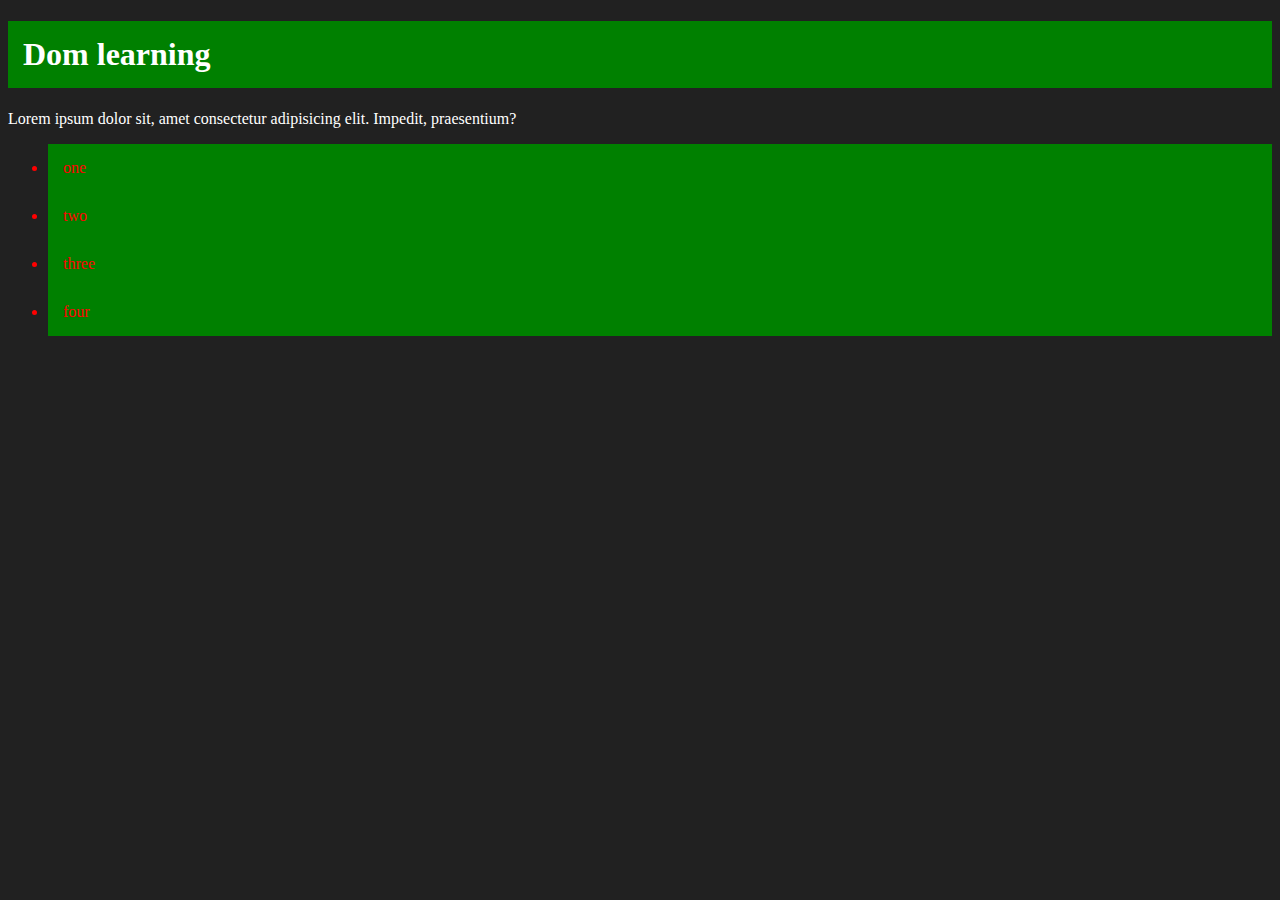
<file: 06_Dom/index.html>
<!DOCTYPE html>
<html lang="en">
<head>
    <meta charset="UTF-8">
    <meta name="viewport" content="width=device-width, initial-scale=1.0">
    <title>DOM learning</title>
    <style>
        .bg-dark{
            background-color: #212121;
            color :#fff;
        }
    </style>
</head>
<body class="bg-dark">
    <div >
        <h1 class="heading" id="title">Dom learning <span style="display:none;">test text</span> </h1>
        <p>Lorem ipsum dolor sit, amet consectetur adipisicing elit. Impedit, praesentium?</p>
        <ul>
            <li class="list-item">one</li>
            <li class="list-item">two</li>
            <li class="list-item">three</li>
            <li class="list-item">four</li>
        </ul>
    </div>
    <script>
        document.getElementById("title");
        // <h1 class="heading" id="title" style="background-color: green; padding: 15px;">Dom learning</h1>
        document.getElementById("title").className;
        // 'heading'
        const title =document.getElementById("title")
        title.style.backgroundColor = "green";
        title.style.padding = "15px";
        title.innerHTML 
        title.innerText
        title.textContent
        document.getElementsByClassName("heading");

        // imp query

        document.querySelectorAll("h2"); // select all h2 tag element
        document.querySelector("#title") // it return id

         const myul = document.querySelector("ul");
         //const turnGreen = myul.querySelector("li");
         //turnGreen.style.backgroundColor = "green"; // first element background will be green
         //const turnGreen = myul.querySelectorAll("li");
         //turnGreen[1].style.backgroundColor = "green"; // 1 index element background will be green

         const templist = document.querySelectorAll("li"); // make all li element green 

         templist.forEach(function (item) {
            item.style.backgroundColor = "green";
            item.style.color = "red";
            item.style.padding="15px";
         })


       
    </script>
</body>

</html>
</file>
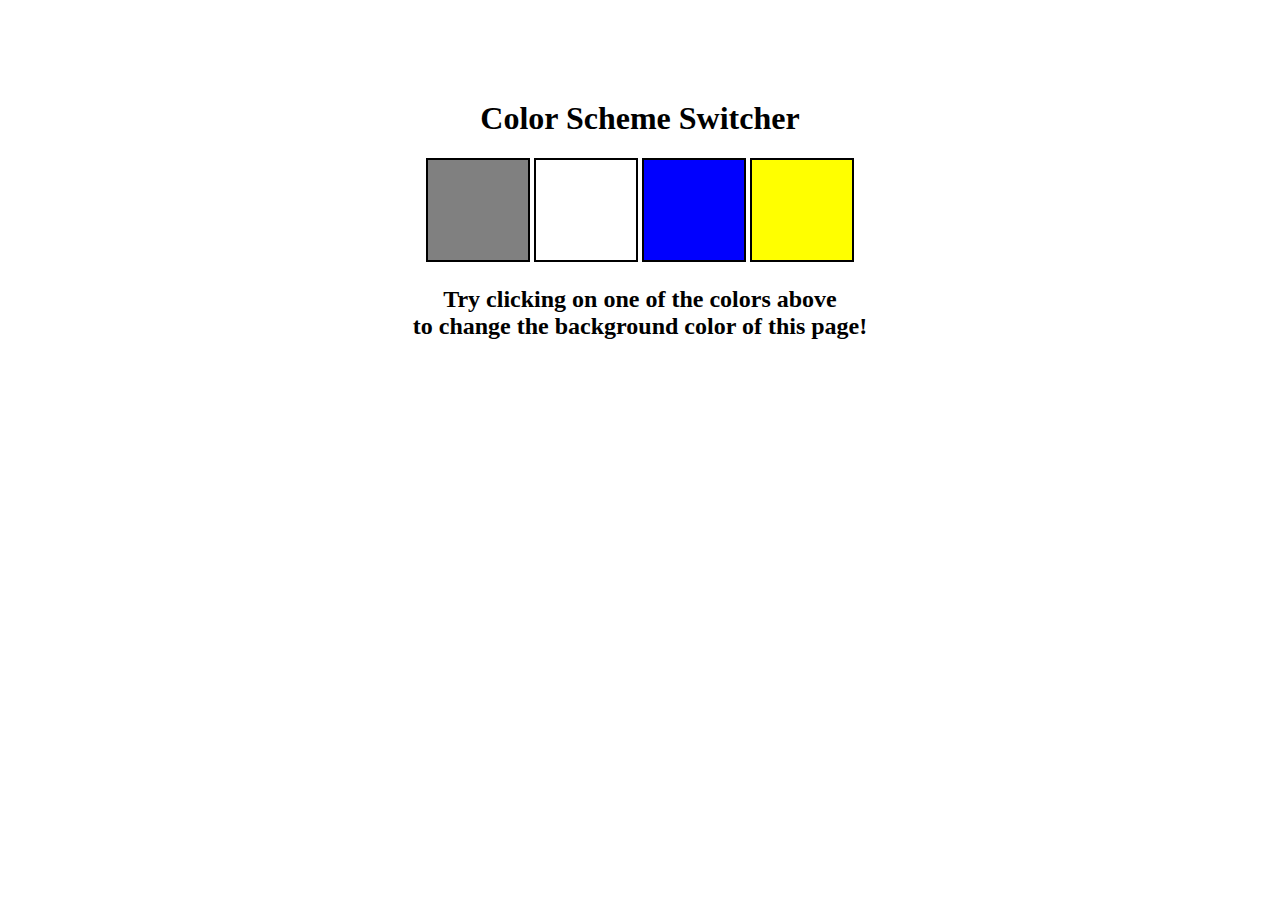
<file: 07_Projects/01_color_Switcher/index.html>
<!DOCTYPE html>
<html lang="en">
<head>
    <meta charset="UTF-8">
    <meta name="viewport" content="width=device-width, initial-scale=1.0">
    <link rel="stylesheet" href="style.css">
    <title>JavaScript Background Color Switcher</title>
</head>
<body>
    <div class="canvas">
    <h1>Color Scheme Switcher</h1>
    <span class="button" id="grey"></span>
    <span class="button" id="white"></span>
    <span class="button" id="blue"></span>
    <span class="button" id="yellow"></span>
    <h2>Try clicking on one of the colors above <span>to change the background color of this page!</span></h2></div>
</body>
<script src="script.js"></script>
</html>
</file>
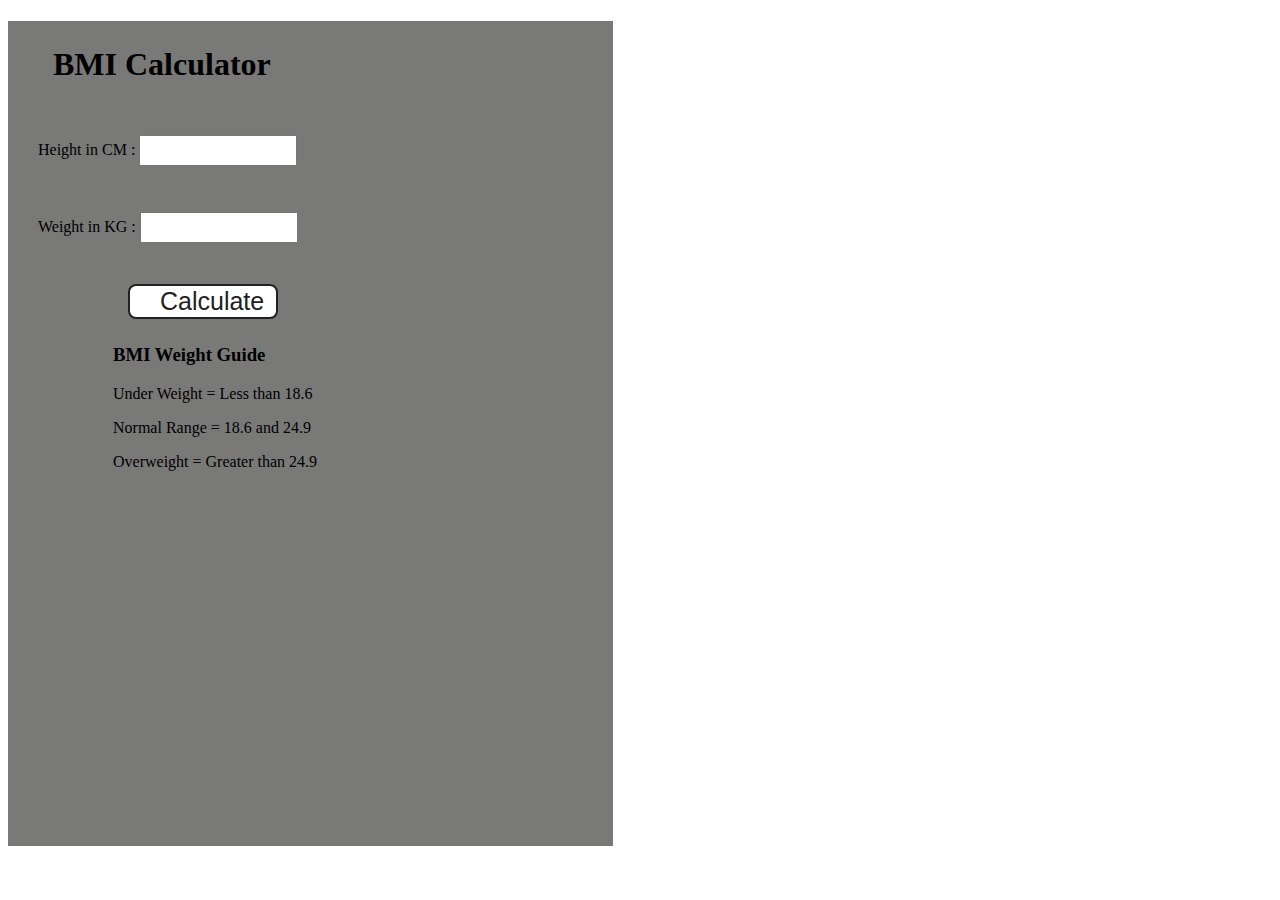
<file: 07_Projects/02_bmi_calculator/index.html>
<!DOCTYPE html>
<html lang="en">
<head>
    <meta charset="UTF-8">
    <meta name="viewport" content="width=device-width, initial-scale=1.0">
    <title>BMI Calculator</title>
</head>
<style>
   .container{
    width:575px;
    height:825px;
    background-color: #797978;
    padding-left:30px;
   }
   #height,#weight{
    width:150px;
    height:25px;
    margin-top: 30px;
   }
   #weight-guide{
    margin-left:75px;
    margin-top: 25px;
   }
   #results{
    font-size:35px;
    margin-left:90px;
    margin-top: 20px;
   }
   button{
    width : 150px;
    height : 35px;
    margin-left: 90px;
    margin-top: 25px;
    background-color: #fff;
    padding:1px 30px;
    border-radius: 8px;
    color:#212121;
    border:2px solid #212121;
    font-size: 25px;
   }
   h1{
    padding-left: 15px;
    padding-top:25px;
   }
</style>
<body>
    <div class="container">
        <h1>BMI Calculator</h1>
        <form >
            <p><label for="">Height in CM : </label><input type="text" id="height"></p>
            <p><label for="">Weight in KG : </label><input type="text" id="weight"></p>
            <button>Calculate</button>
            <div id="results"></div>
            <div id="weight-guide">
                <h3>BMI Weight Guide</h3>
                <p>Under Weight = Less than 18.6</p>
                <p>Normal Range = 18.6 and 24.9</p>
                <p>Overweight = Greater than 24.9</p>
            </div>
        </form>
    </div>
</body>
<script>
    const form = document.querySelector("form");

    form.addEventListener("submit",function(e){
        e.preventDefault();
        const height = parseInt(document.querySelector("#height").value);
        const weight = parseInt(document.querySelector("#weight").value);
        const results = document.querySelector("#results");

        if(height === "" || height<0 || isNaN(height)){
            results.innerHTML =`Please give a valid height ${height}`;
        }
        else if(weight === "" || weight<0 || isNaN(weight)){
            results.innerHTML = `Please give a valid height ${weight}`;
        }
        else{
            const bmi = (weight / ((height*height)/10000)).toFixed(2);
            results.innerHTML = `<span>${bmi}</span>`;
        }
    })
</script>
</html>
</file>
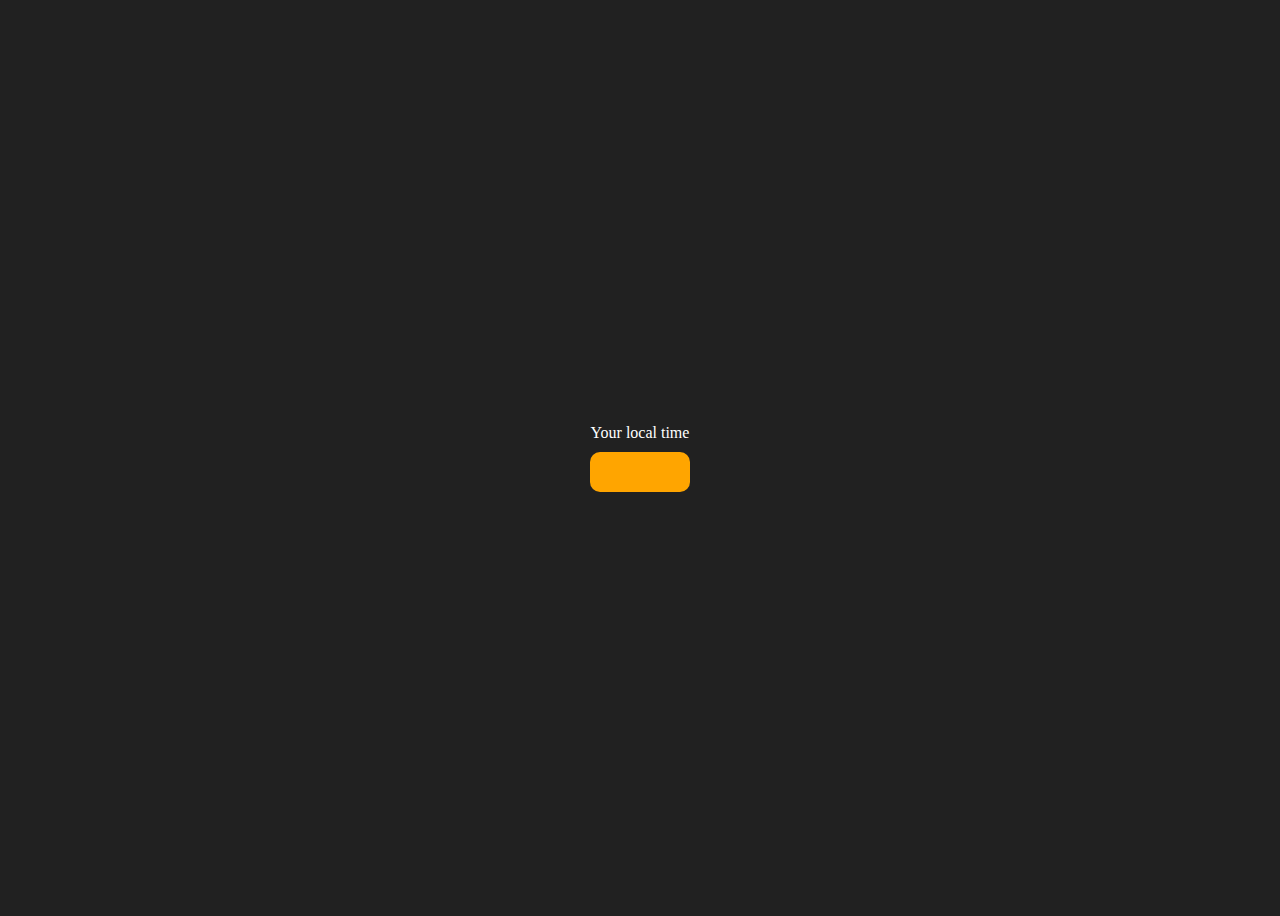
<file: 07_Projects/03_DigitalTime/index.html>
<!DOCTYPE html>
<html lang="en">
<head>
    <meta charset="UTF-8">
    <meta name="viewport" content="width=device-width, initial-scale=1.0">
    <title>Your Local Time</title>
    <style>
        body{
            background-color: #212121;
            color:#fff;
        }
        .center{
            display:flex;
            height: 100vh;
            justify-content: center;
            align-items: center;
            flex-direction: column;

        }
        #clock{
            font-size: 40px;
            background-color: orange;
            padding: 20px 50px;
            margin-top: 10px;
            border-radius: 10px;
        }
    </style>
</head>
<body>
    <div class="center">
        <div id="banner"><span>Your local time</span></div>
        <div id="clock"></div>
    </div>
    <script>
        const clock = document.getElementById("clock");
        setInterval(function(){
            let date = new Date();
            clock.innerHTML = date.toLocaleString();
        },1000);
    </script>
    
</body>
</html>
</file>
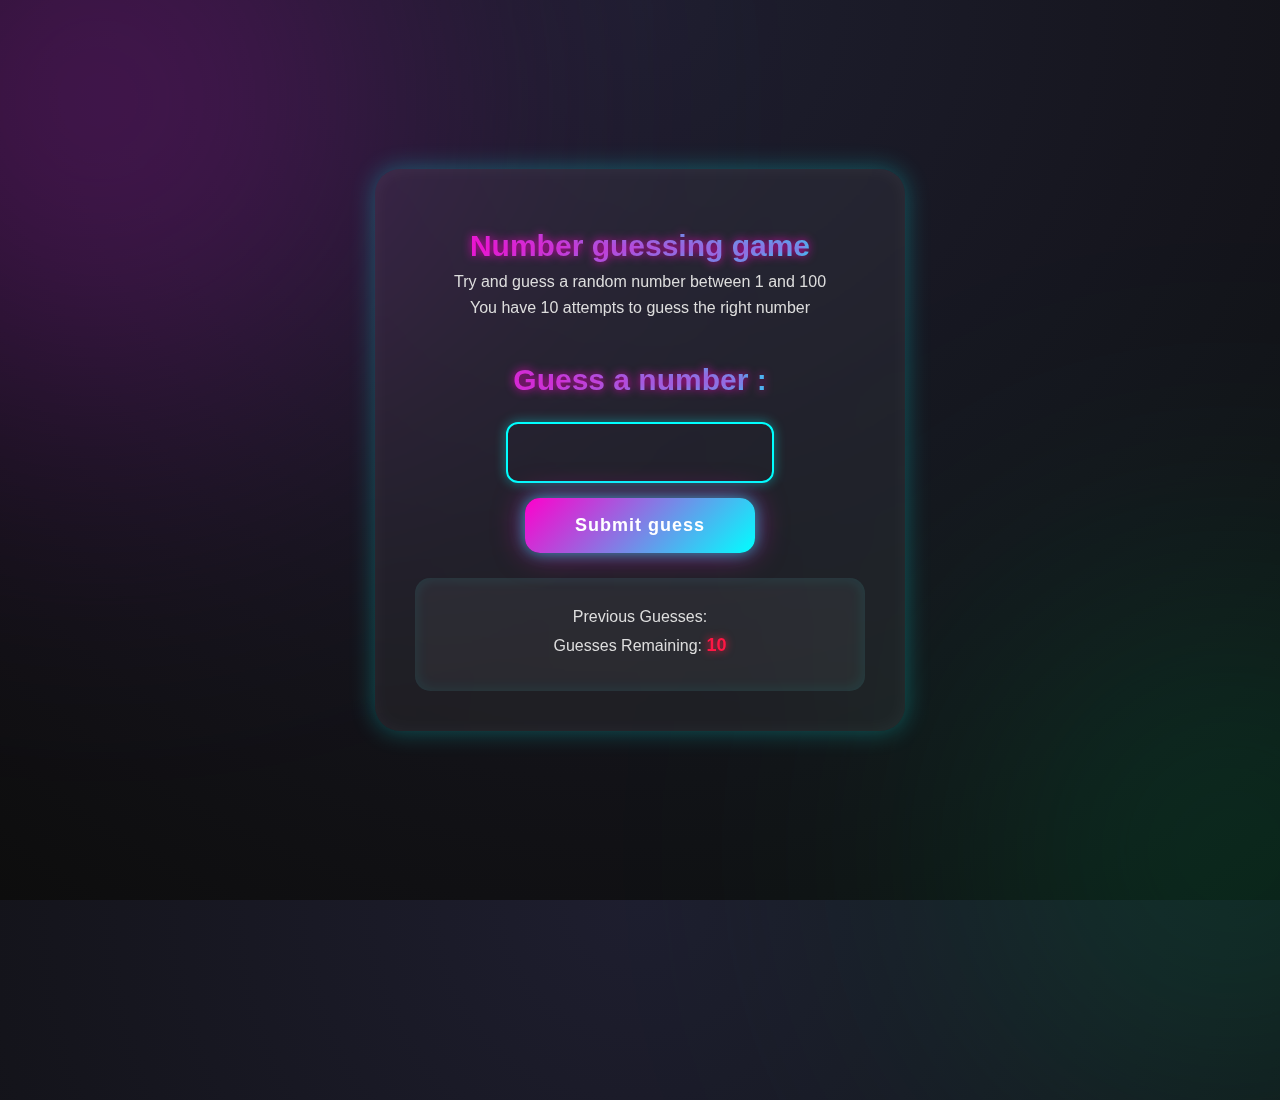
<file: 07_Projects/04_GuessNo/index.html>
<!DOCTYPE html>
<html lang="en">
<head>
    <meta charset="UTF-8">
    <meta name="viewport" content="width=device-width, initial-scale=1.0">
    <title>Number Guessing Game</title>
    <link rel="stylesheet" href="style.css">
</head>
<body style="background-color: #212121; color: #fff;">
    <div id="wrapper">
        <h1>Number guessing game</h1>
        <p>Try and guess a random number between 1 and 100</p>
        <p>You have 10 attempts to guess the right number</p>
    </br>
        <form class ="form">
            <label for="guessField" id="guess"><h1>Guess a number :</h1></label>
            <input type="text" id="guessField" class="guessField">
            <input type="submit" id="subt" value="Submit guess" class="guessSubmit">
        </form>
        <div class="resultParas">
            <p>Previous Guesses:<span class="guesses"></span></p>
            <p>Guesses Remaining: <span class="lastResult">10</span></p>
            <p class="lowOrHi"></p>
        </div>
    </div>
   <script src="script.js"></script> 
</body>

</html>
</file>
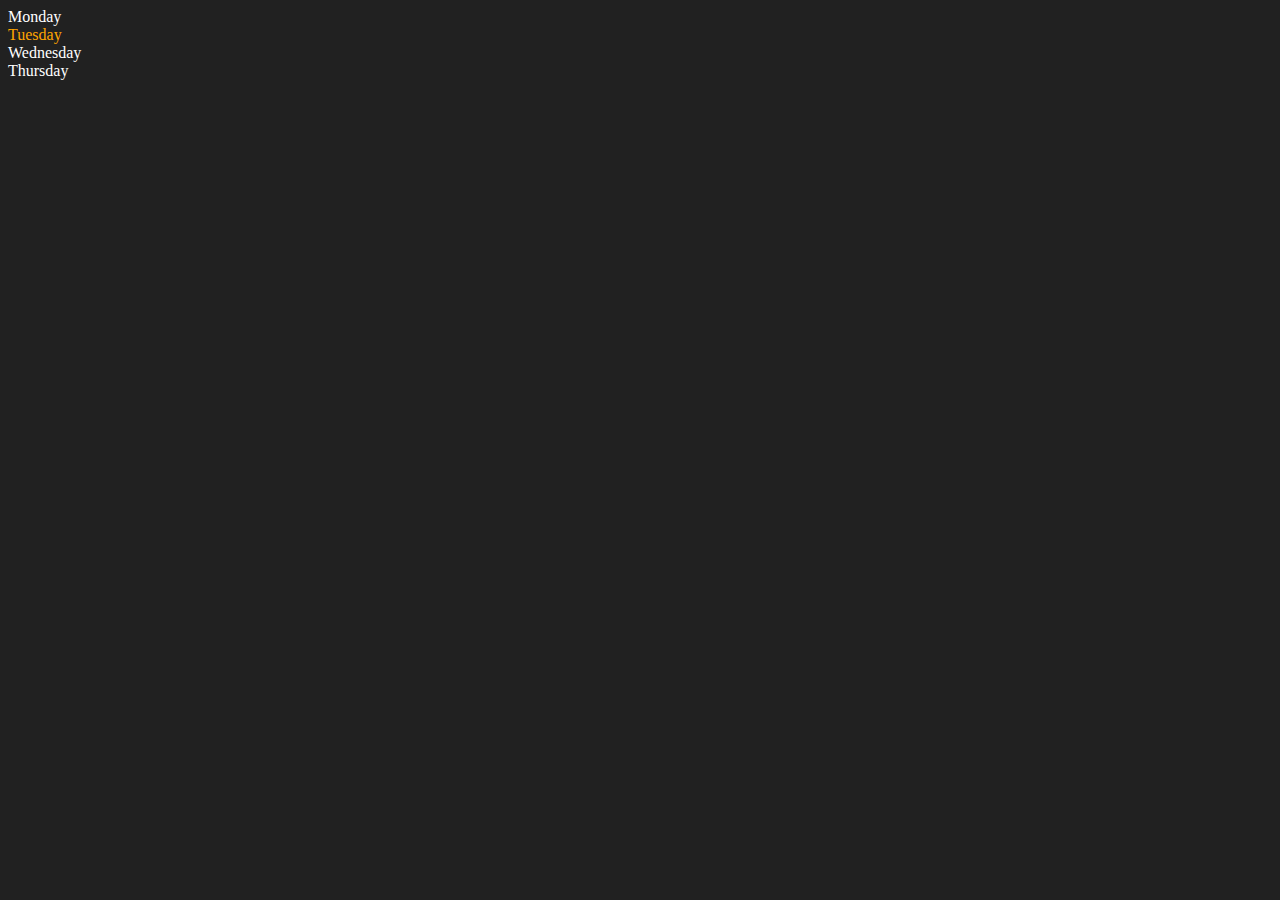
<file: 06_Dom/dom.html>
<!DOCTYPE html>
<html lang="en">
<head>
    <meta charset="UTF-8">
    <meta name="viewport" content="width=device-width, initial-scale=1.0">
    <title>DOM | By Atharv</title>
</head>
<body style="background-color: #212121; color: #fff;">
    <div class="parent">
        <div class="day">Monday</div>
        <div class="day">Tuesday</div>
        <div class="day">Wednesday</div>
        <div class="day">Thursday</div>
    </div>
    
</body>
<script>
    const parent = document.querySelector('.parent')// passing class name instead of tag
    console.log(parent);
    console.log(parent.children);
    console.log(parent.children[1].innerHTML);

   for(let i=0 ; i<parent.children.length;i++)
   {
    console.log(parent.children[i].innerHTML); // all children of parent inner html value 
   }
   parent.children[1].style.color = " orange";
   console.log(parent.firstElementChild);
   console.log(parent.lastElementChild);

   const dayOne = document.querySelector(".day");
   console.log(dayOne);
   console.log(dayOne.parentElement);
   console.log(dayOne.nextElementSibling);

   console.log("NODES :",parent.childNodes);
   

</script>
</html
</file>
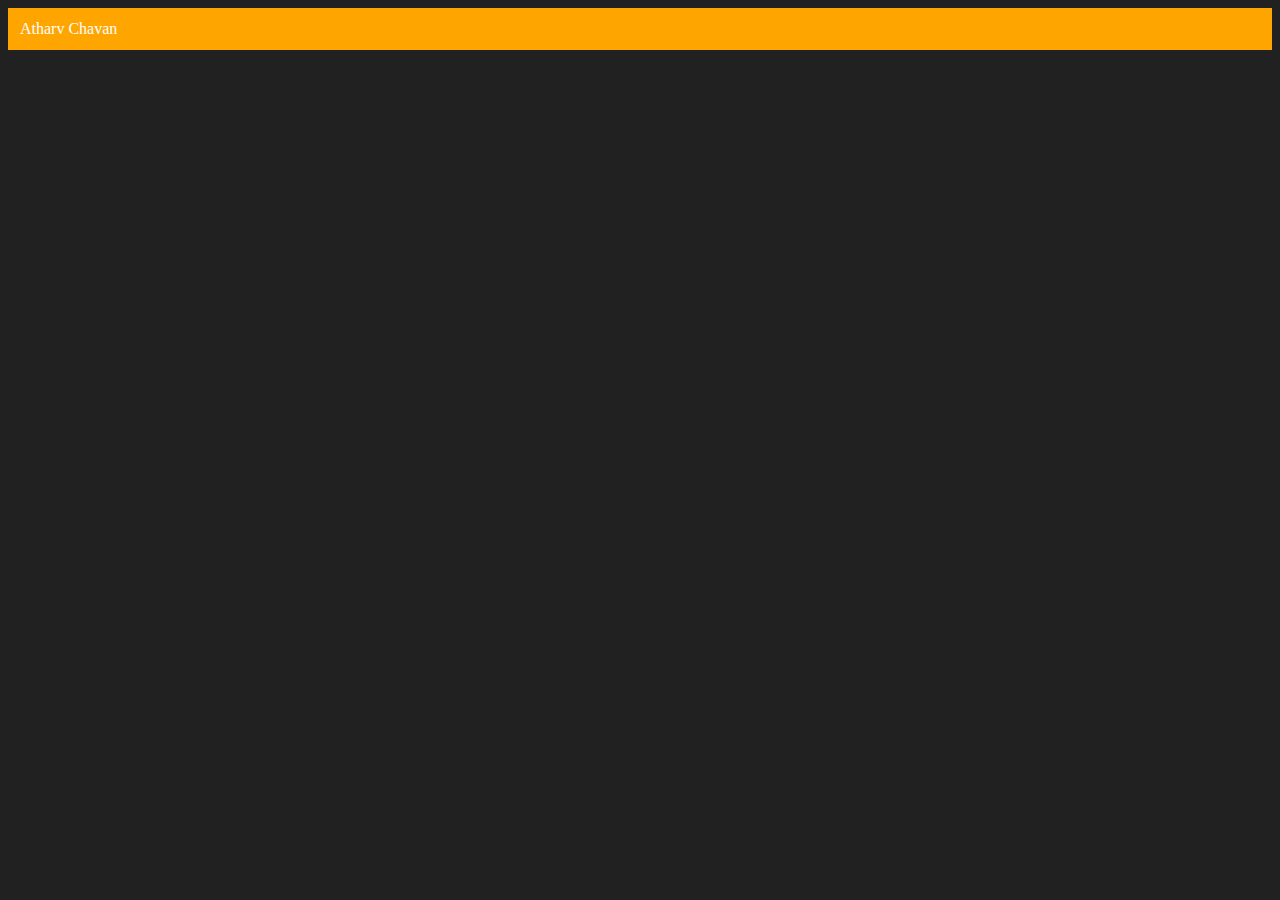
<file: 06_Dom/dom_02.html>
<!DOCTYPE html>
<html lang="en">
<head>
    <meta charset="UTF-8">
    <meta name="viewport" content="width=device-width, initial-scale=1.0">
    <title>Document object module</title>
</head>
<body style="background-color: #212121; color: #fff;">
    
</body>
<script>
    const div = document.createElement('div');
    console.log(div);
    div.className = "Main";
    div.id =Math.round(Math.random()*10+1);
    div.setAttribute("title","generated title");
    div.style.backgroundColor ="orange";
    div.style.padding = "12px";
    //div.innerHTML = "Atharv Chavan"; // override the value
    const addtext = document.createTextNode("Atharv Chavan");
    div.appendChild(addtext);
    document.body.appendChild(div);
</script>
</html>
</file>
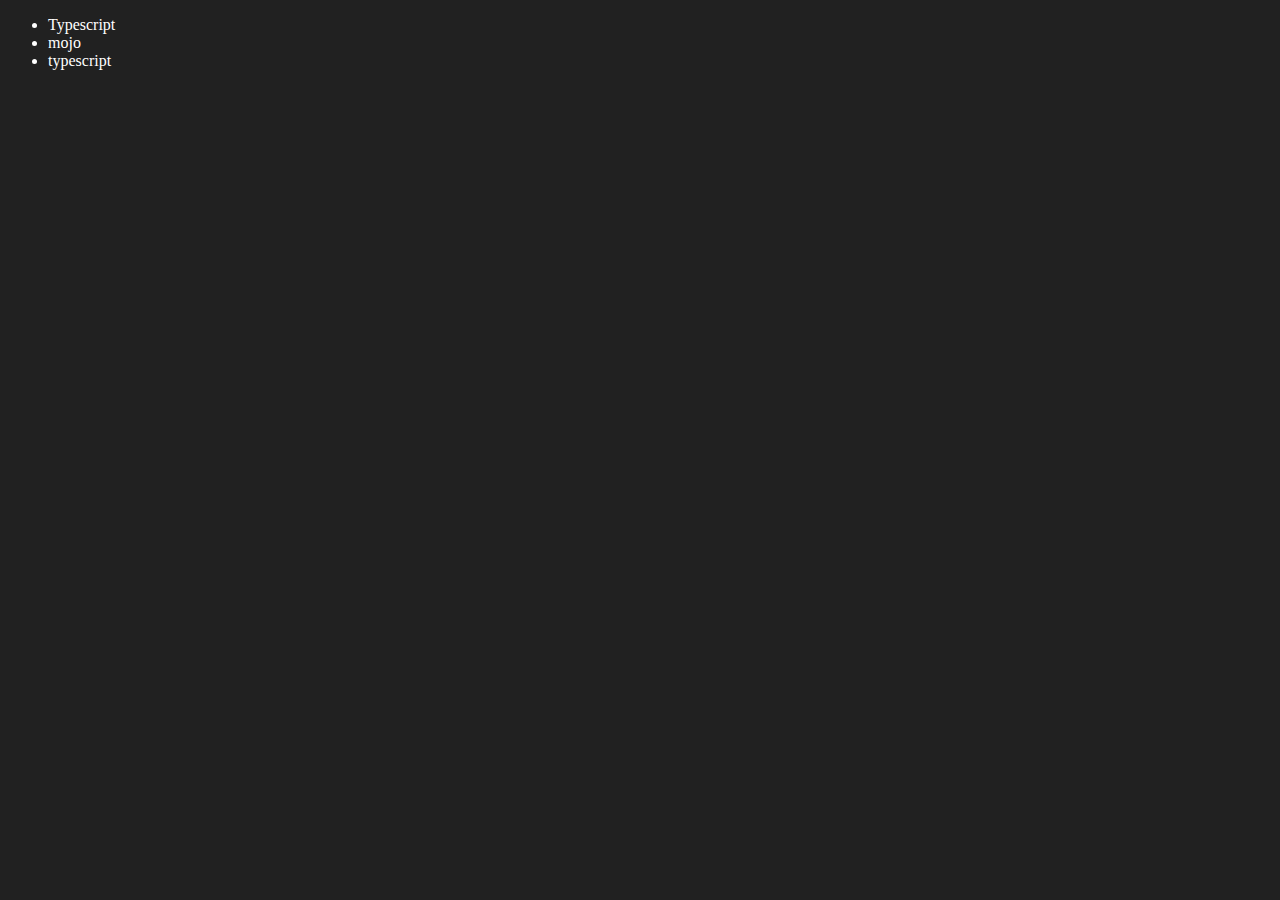
<file: 06_Dom/dom_03.html>
<!DOCTYPE html>
<html lang="en">
<head>
    <meta charset="UTF-8">
    <meta name="viewport" content="width=device-width, initial-scale=1.0">
    <title>Document object module</title>
</head>
<body style="background-color: #212121; color: #fff;">
    <ul class="language">
        <li >Javascript</li>
    </ul>
</body>
<script>
    function addLanguage(langName){
        const li = document.createElement("li");
        li.innerHTML = `${langName}`;
        document.querySelector(".language").appendChild(li);

    }
    addLanguage("Python");
    addLanguage("typescript");

    function addOptiLanguage(langName){
        const li = document.createElement("li");
        li.appendChild(document.createTextNode(langName));
        document.querySelector(".language").appendChild(li);

    }
    addOptiLanguage("golang");

    //Edit 

    const secondLang = document.querySelector("li:nth-child(2)");
    // secondLang.innerHTML ="Mojo";
    const newli = document.createElement("li");// create new element and replace with first
    newli.textContent ="mojo"
    secondLang.replaceWith(newli);

    //edit

    const firstLang = document.querySelector("li:first-child");
    firstLang.outerHTML = "<li>Typescript</li>"

    //remove
    const lastLang = document.querySelector("li:last-child");
    lastLang.remove();
</script>
</html>
</file>
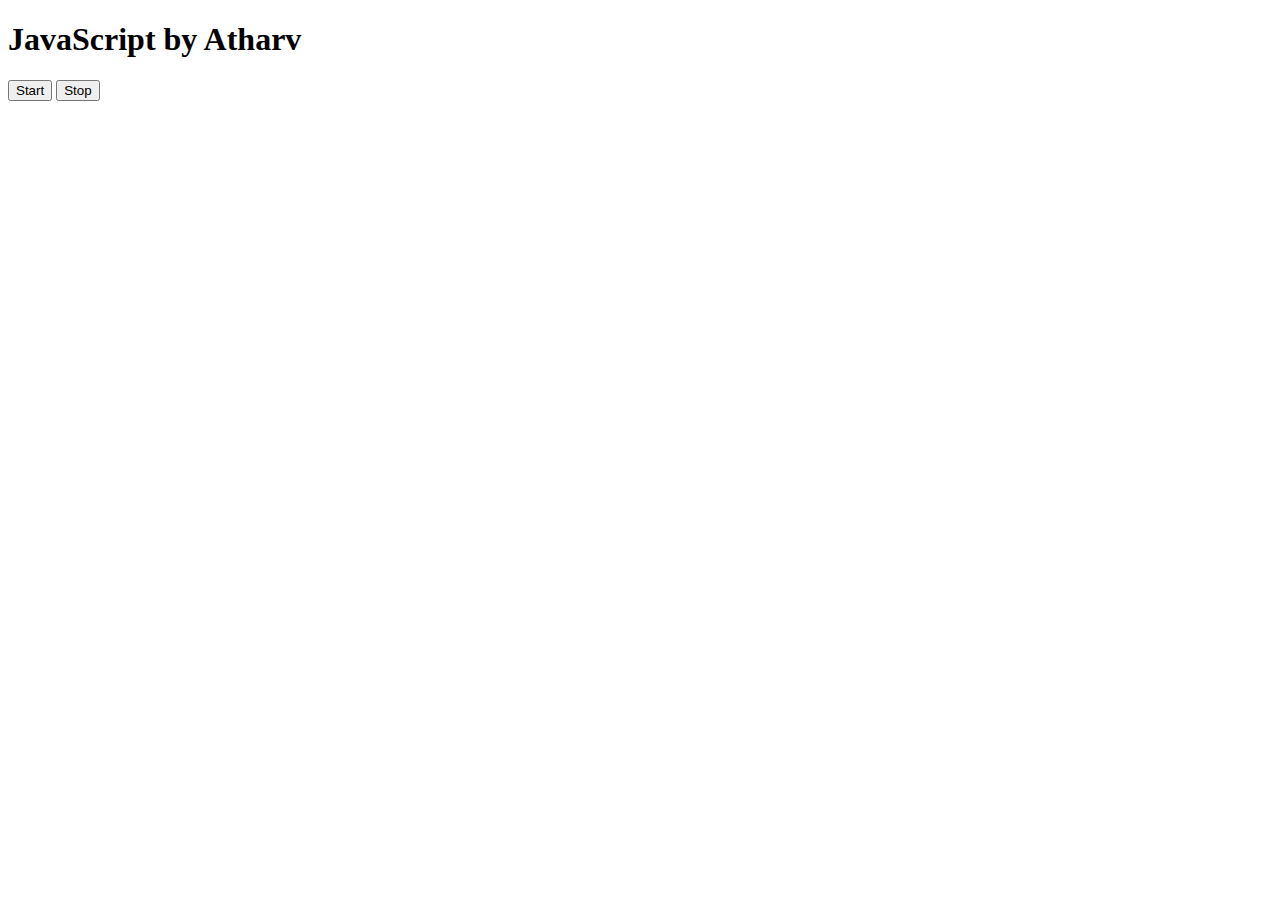
<file: 08_Event/three.html>
<!DOCTYPE html>
<html lang="en">
<head>
    <meta charset="UTF-8">
    <meta name="viewport" content="width=device-width, initial-scale=1.0">
    <title>Document</title>
</head>
<body>
    <h1>JavaScript by Atharv</h1>
    <button id="start">Start</button>
    <button id="stop">Stop</button>
   
</body>
<script>

    //const sayDate = function(str){
     //   console.log(str,Date.now());
    //}
     //const intervalId = setInterval(sayDate,1000,"hi");

     // start and stop process using setInterval and clearInterval
        let stopMessage;
     document.querySelector("#start").addEventListener("click",function(){
        const startMessage = function(str){
            console.log(str,Date.now());
        };
         stopMessage = setInterval(startMessage,1000);

     });

     document.querySelector("#stop").addEventListener('click',function(){
        clearInterval(stopMessage);
     });

     



</script>
</html>
</file>
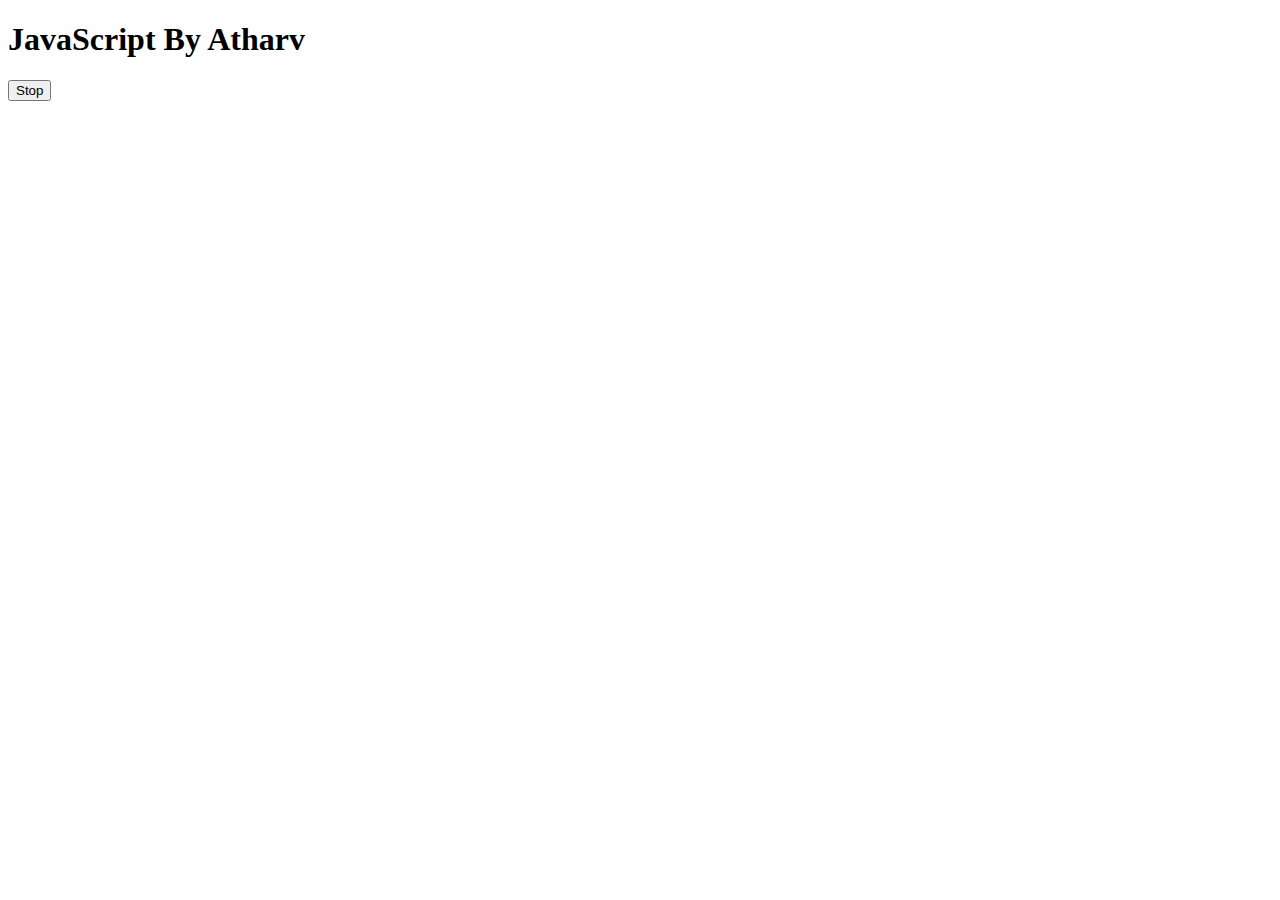
<file: 08_Event/two.html>
<!DOCTYPE html>
<html lang="en">
<head>
    <meta charset="UTF-8">
    <meta name="viewport" content="width=device-width, initial-scale=1.0">
    <title>Document</title>
</head>
<body>
    <h1>JavaScript By Atharv</h1>
    <button id="stop">Stop</button>
</body>
<script>
      //  setTimeout(function(){
      //  console.log("Atharv")
     // },2000)// after complication of this time console will print

     //Also same as
     const sayAtharv = function(){
        console.log("Atharv");
     }
    setTimeout(sayAtharv,2000);

    //document.querySelector('h1').innerHTML="best JS series ";

    const changeText = function(){
        document.querySelector('h1').innerHTML = "best JS series"
    }
    const changeMe = setTimeout(changeText,2000);

    document.querySelector("#stop").addEventListener('click',function(){
        clearTimeout(changeMe);
        console.log("Stopped");
    })
</script>
</html>
</file>
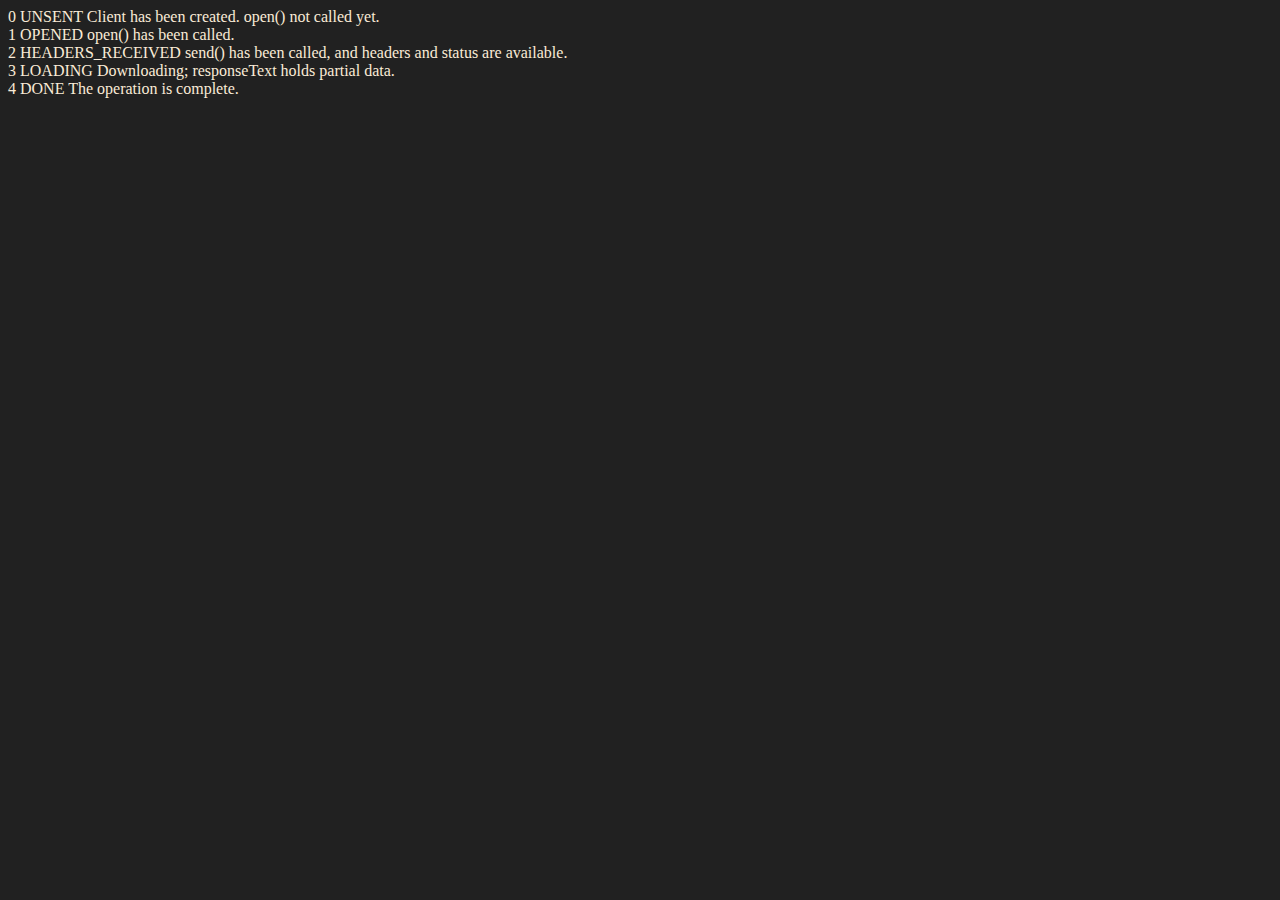
<file: 09_advance_one/ApiRequest.html>
<!DOCTYPE html>
<html lang="en">
<head>
    <meta charset="UTF-8">
    <meta name="viewport" content="width=device-width, initial-scale=1.0">
    <title>Document</title>
</head>
<body style="background-color: #212121; color: antiquewhite;">
    <!-- STATES OF XMLHttpRequest -->
0	UNSENT	Client has been created. open() not called yet. <br>
1	OPENED	open() has been called. <br>
2	HEADERS_RECEIVED	send() has been called, and headers and status are available. <br>
3	LOADING	Downloading; responseText holds partial data. <br>
4	DONE	The operation is complete. <br>
</body>
<script>
    //return info about the user 
    const requestUrl = 'https://api.github.com/users/catharv-45'
    // Create a new XMLHttpRequest object (xhr) which will handle the 
    // request/response between your browser and the API server.
    const xhr = new XMLHttpRequest();
    xhr.open('GET',requestUrl); //process only track ones
    xhr.onreadystatechange = function(){
        console.log(xhr.readyState);
        if(xhr.readyState === 4){
            //console.log(this.responseText); // display all api in console
            const data = JSON.parse(this.responseText);//covert string into data
            console.log(data);
            console.log(data.followers);
        }
    }
    
    xhr.send();
</script>
</html>
</file>
<file: 07_Projects/01_color_Switcher/style.css>
html{
    margin : 0;
}
span{
    display:block;
}
.canvas{
    margin: 100px auto 100px;
    width : 80%;
    text-align:center;
}
.button{
    width:100px;
    height:100px;
    border:solid black 2px;
    display: inline-block;
}
#grey{
    background-color: grey;

}
#white{
    background-color: white;
}
#blue{
    background-color: blue;
}
#yellow{
    background-color: yellow;
}
</file>
<file: 07_Projects/04_GuessNo/style.css>
/* ==== Global Styling ==== */
body {
  background: radial-gradient(circle at top, #1e1e2f, #0d0d0d);
  color: #fff;
  font-family: 'Poppins', sans-serif;
  display: flex;
  justify-content: center;
  align-items: center;
  height: 100vh;
  margin: 0;
  overflow: hidden;
}

/* Animated Background Glow */
body::before {
  content: "";
  position: absolute;
  width: 600px;
  height: 600px;
  background: radial-gradient(circle, #ff00cc, #333399);
  border-radius: 50%;
  filter: blur(200px);
  opacity: 0.4;
  top: -200px;
  left: -200px;
  animation: float 8s ease-in-out infinite alternate;
}
body::after {
  content: "";
  position: absolute;
  width: 500px;
  height: 500px;
  background: radial-gradient(circle, #00e676, #004d40);
  border-radius: 50%;
  filter: blur(200px);
  opacity: 0.3;
  bottom: -200px;
  right: -200px;
  animation: float 10s ease-in-out infinite alternate-reverse;
}

@keyframes float {
  from { transform: translateY(0px); }
  to { transform: translateY(30px); }
}

/* ==== Main Container ==== */
#wrapper {
  background: rgba(255, 255, 255, 0.05);
  padding: 40px;
  border-radius: 25px;
  backdrop-filter: blur(15px);
  box-shadow: 0 0 25px rgba(0, 255, 255, 0.3),
              inset 0 0 20px rgba(255, 255, 255, 0.05);
  text-align: center;
  width: 450px;
  z-index: 10;
  transition: transform 0.4s ease, box-shadow 0.4s ease;
}

#wrapper:hover {
  transform: scale(1.05);
  box-shadow: 0 0 35px rgba(0, 255, 255, 0.6),
              inset 0 0 25px rgba(255, 255, 255, 0.08);
}

/* ==== Headings ==== */
h1 {
  font-size: 30px;
  margin-bottom: 10px;
  background: linear-gradient(90deg, #ff00cc, #00ffff);
  -webkit-background-clip: text;
  -webkit-text-fill-color: transparent;
  text-shadow: 0 0 10px rgba(255, 0, 204, 0.8);
  animation: glow 3s infinite alternate;
}

@keyframes glow {
  from { text-shadow: 0 0 10px #ff00cc; }
  to { text-shadow: 0 0 25px #00ffff; }
}

p {
  font-size: 16px;
  margin: 8px 0;
  color: #ddd;
}

/* ==== Input Field ==== */
#guessField {
  color: #fff;
  background: transparent;
  width: 260px;
  height: 55px;
  font-size: 22px;
  border-radius: 12px;
  border: 2px solid #00ffff;
  margin: 15px 0;
  text-align: center;
  outline: none;
  transition: all 0.4s ease;
  box-shadow: 0 0 12px rgba(0, 255, 255, 0.4);
}

#guessField:focus {
  border-color: #ff00cc;
  box-shadow: 0 0 18px #ff00cc, 0 0 28px #00ffff;
  transform: scale(1.05);
}

/* ==== Submit Button ==== */
#subt {
  background: linear-gradient(135deg, #ff00cc, #00ffff);
  color: #fff;
  width: 230px;
  height: 55px;
  border-radius: 15px;
  font-size: 18px;
  border: none;
  cursor: pointer;
  font-weight: bold;
  letter-spacing: 1px;
  transition: all 0.3s ease;
  box-shadow: 0 0 15px rgba(0, 255, 255, 0.6),
              0 0 30px rgba(255, 0, 204, 0.5);
}

#subt:hover {
  transform: translateY(-4px) scale(1.05);
  box-shadow: 0 0 25px rgba(0, 255, 255, 0.9),
              0 0 45px rgba(255, 0, 204, 0.8);
}

#subt:active {
  transform: translateY(0px) scale(0.98);
  box-shadow: 0 0 12px rgba(0, 255, 255, 0.6);
}

/* ==== Results Section ==== */
.resultParas {
  margin-top: 25px;
  padding: 20px;
  border-radius: 15px;
  background: rgba(255, 255, 255, 0.05);
  box-shadow: inset 0 0 15px rgba(0, 255, 255, 0.1);
  animation: fadeIn 1s ease;
}

@keyframes fadeIn {
  from { opacity: 0; transform: translateY(20px); }
  to { opacity: 1; transform: translateY(0); }
}

/* Previous guesses */
.guesses {
  font-weight: bold;
  color: #00e676;
  font-size: 18px;
  text-shadow: 0 0 8px #00e676;
}

/* Remaining attempts */
.lastResult {
  font-weight: bold;
  color: #ff1744;
  font-size: 18px;
  text-shadow: 0 0 8px #ff1744;
}

/* High / Low message */
.lowOrHi {
  font-size: 20px;
  font-weight: bold;
  margin-top: 15px;
  transition: all 0.3s ease;
  text-shadow: 0 0 8px #fff;
}

/* Correct guess animation */
.lowOrHi.correct {
  color: #00ffcc;
  text-shadow: 0 0 20px #00ffcc, 0 0 40px #00ffff;
  animation: pulseGreen 1s infinite alternate;
}

/* Wrong guess animation */
.lowOrHi.wrong {
  color: #ff1744;
  text-shadow: 0 0 20px #ff1744, 0 0 40px #ff0044;
  animation: pulseRed 1s infinite alternate;
}

/* Animations */
@keyframes pulseGreen {
  from { transform: scale(1); }
  to { transform: scale(1.1) rotate(-2deg); }
}

@keyframes pulseRed {
  from { transform: scale(1); }
  to { transform: scale(1.1) rotate(2deg); }
}
</file>
